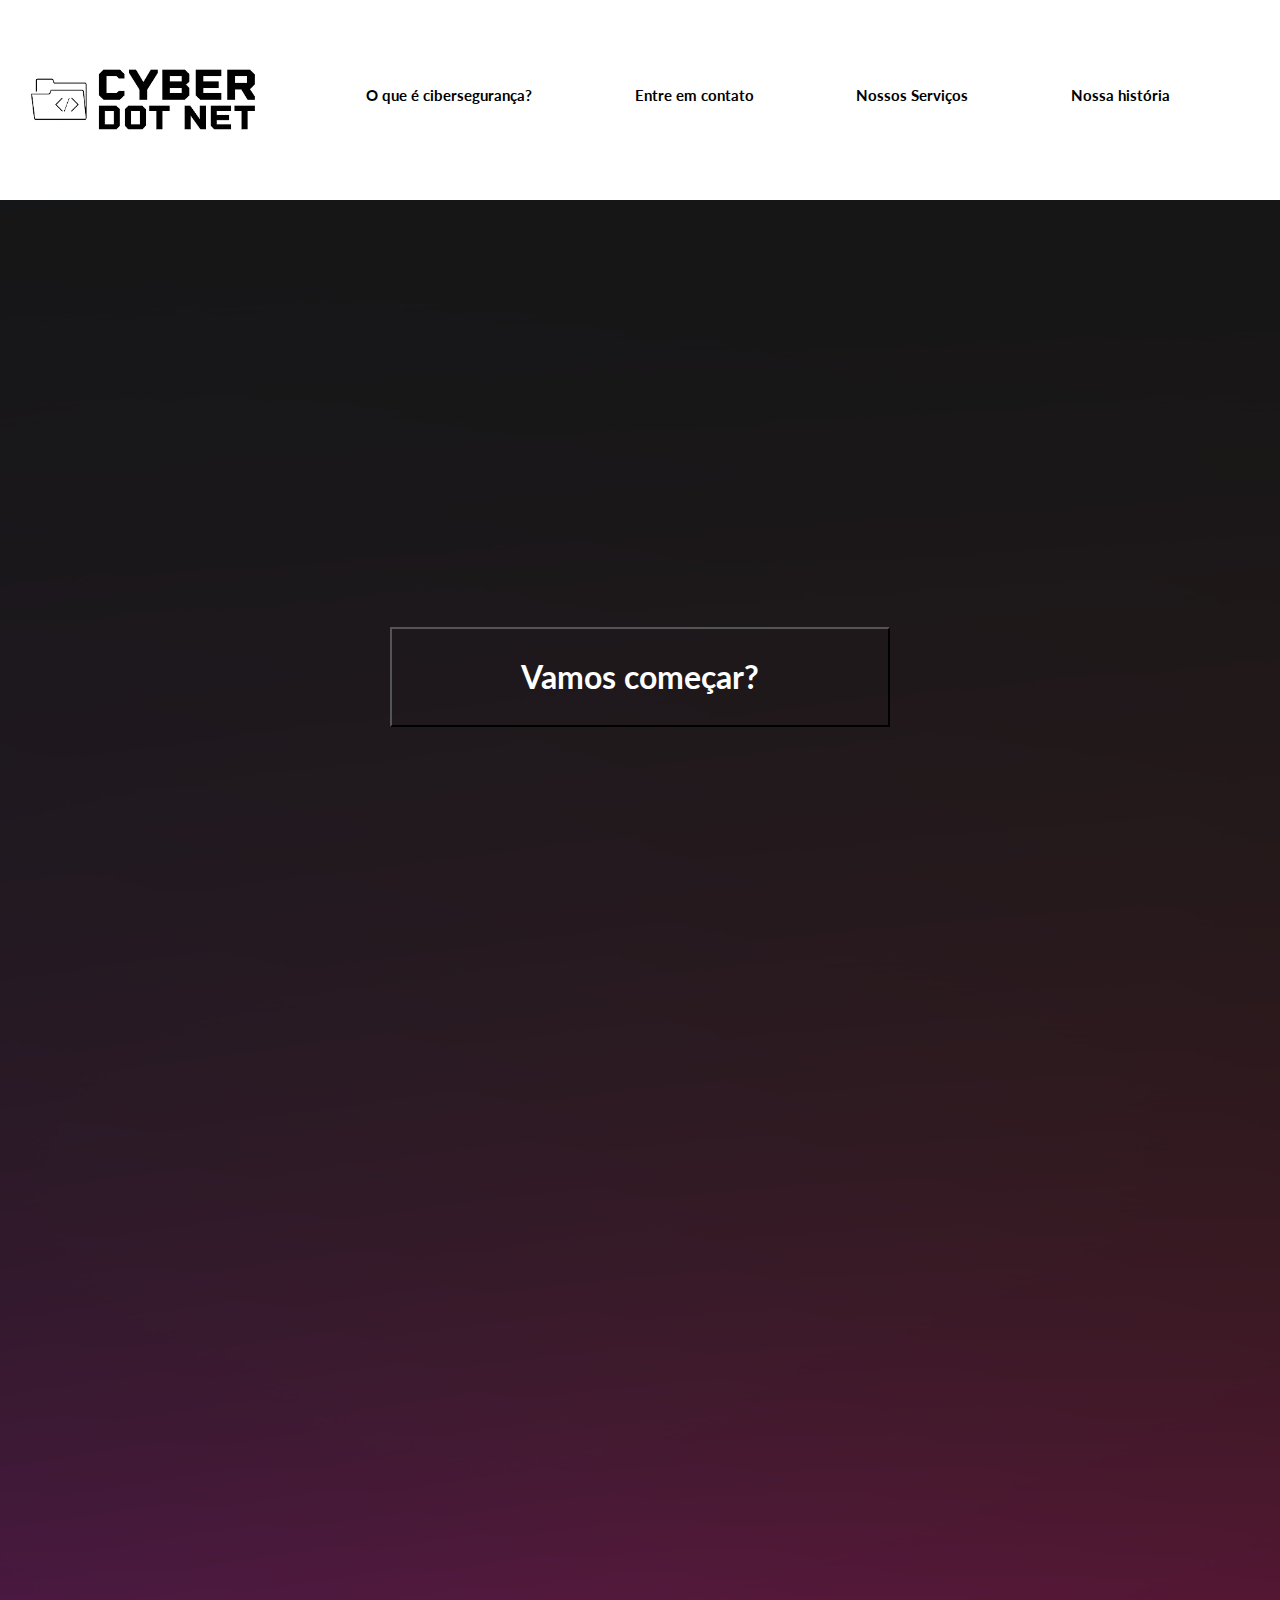
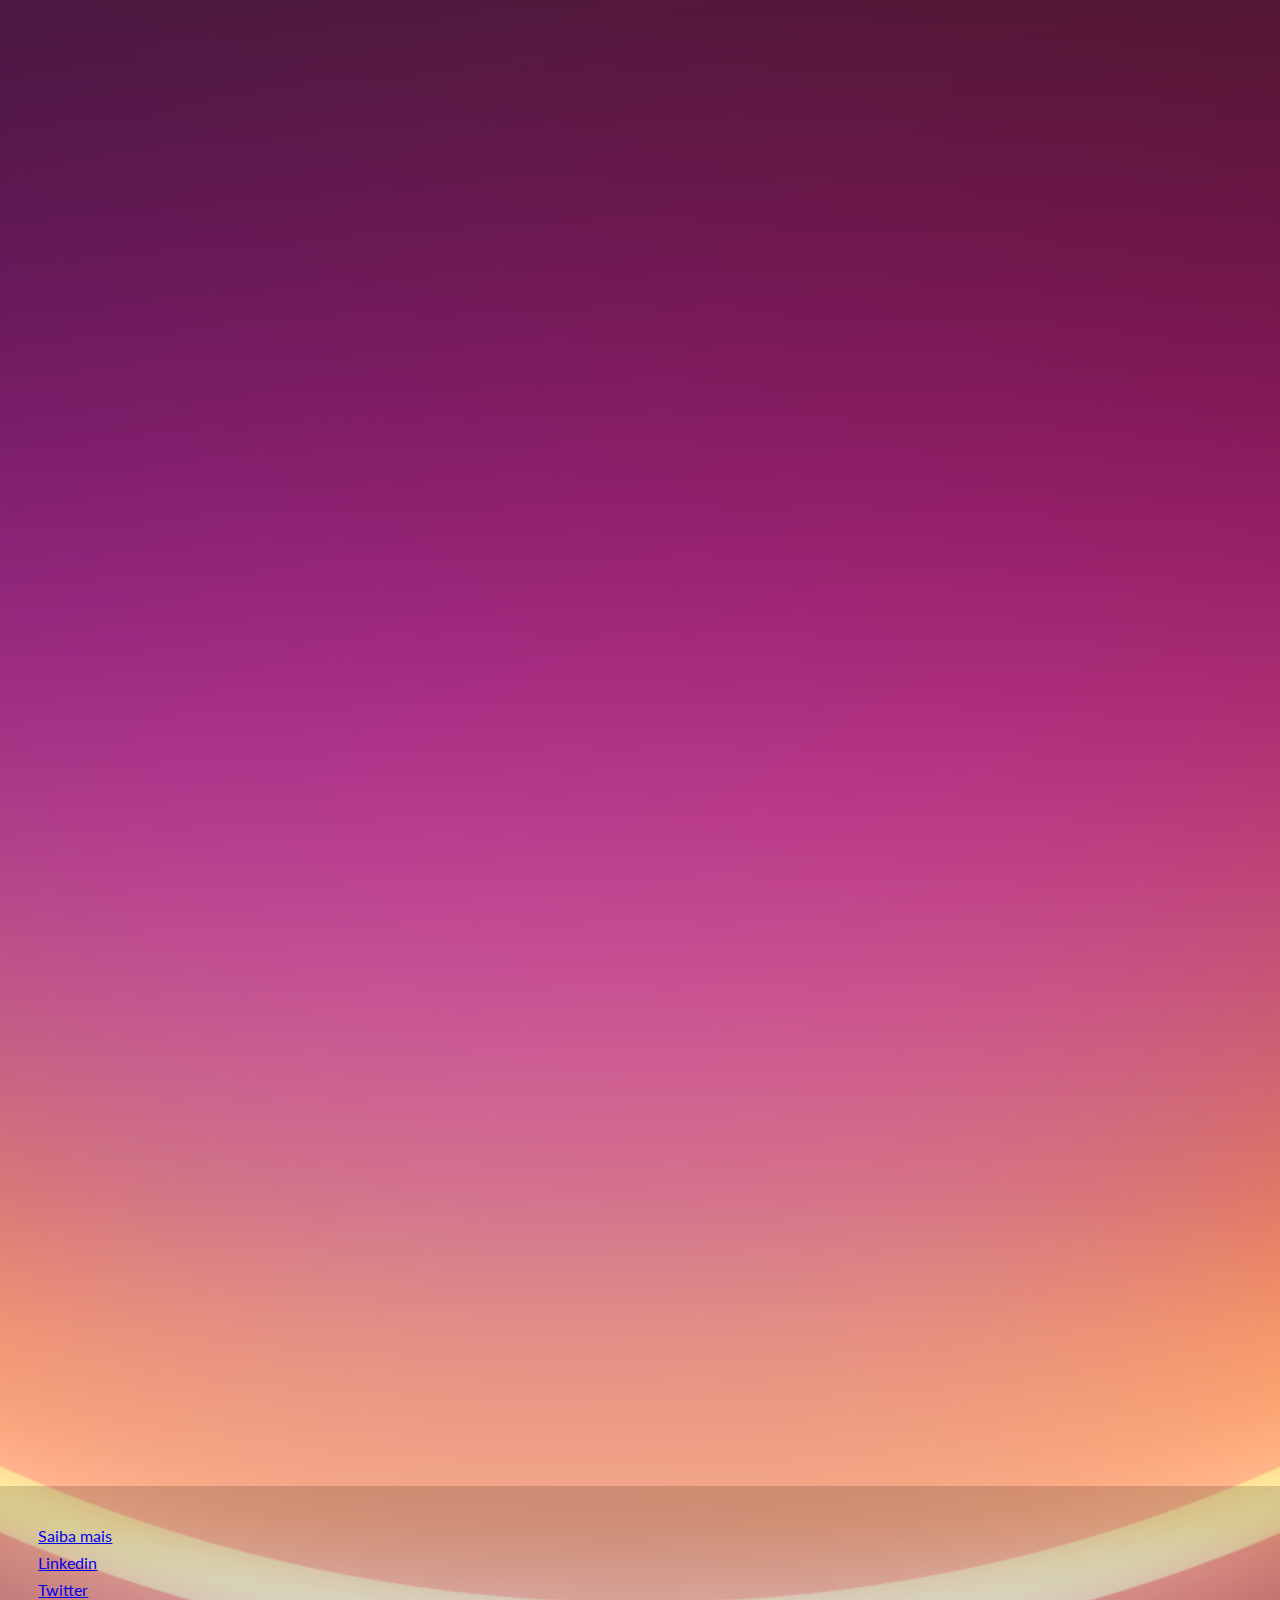
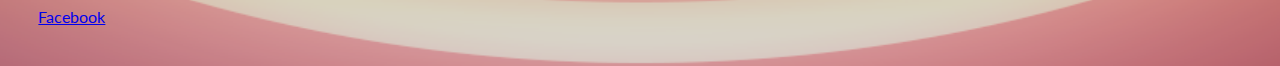
<file: index.html>
<!DOCTYPE html>
<html>
  <head>
    <link href="https://unpkg.com/aos@2.3.1/dist/aos.css" rel="stylesheet" />
    <link rel="stylesheet" href="css/styles.css" />
    <meta charset="UTF-8" lang="pt-br" />
    <meta name="viewport" content="width=device-width, initial-scale=1.0" />
    <title>Cybersegurança</title>
  </head>
  <body>
    <nav>
      <div id="nav">
        <a href="index.html">
          <img id="logo" src="images/Logo-removebg-preview.png" alt="" />
        </a>
        <ul id="caixabotoes">
          <a
            class="button"
            href="html/oque-e-cibersegurança.html"
          >
            O que é cibersegurança?
            <div class="underline"></div>
          </a>
          <a class="button" href="html/Entre-em-contato.html">
            Entre em contato
            <div class="underline"></div>
          </a>
          <a class="button" href="html/Nossos-Serviços.html">
            Nossos Serviços
            <div class="underline"></div>
          </a>
          <a class="button" href="html/Nossa-história.html">
            Nossa história
            <div class="underline"></div>
          </a>
        </ul>
      </div>
    </nav>
    <section>
      <div>
        <button
          class="buttoncenter"
          id="buttoncenter"
          onclick="start(), buttonanimate()"
        >
          Vamos começar?
          <div class="underline"></div>
        </button>
      </div>
    </section>

    <section>
      <div id="section1" class="content" data-aos="fade-left">
        <div class="text">
          <h1 class="lato-bold">O que é<span>cibersegurança?</span></h1>
          <p class="lato-regular">
            Cibersegurança é o conjunto de práticas, tecnologias e processos
            projetados para proteger sistemas, redes, programas e dados contra
            ataques digitais, danos ou acessos não autorizados. A importância da
            cibersegurança aumentou significativamente com a crescente
            dependência de sistemas de informação na vida pessoal, comercial e
            governamental. <br /><br />
            A cibersegurança é essencial para proteger dados sensíveis e
            garantir a continuidade das operações em um mundo cada vez mais
            digital. Ela envolve uma combinação de tecnologias avançadas,
            políticas rigorosas e conscientização dos usuários para ser eficaz.
          </p>
        </div>
        <div class="img">
          <img src="images/what-is-cybersecurity.jpg" alt="" />
        </div>
      </div>
    </section>

    <section>
      <div class="content" data-aos="fade-right">
        <div class="img">
          <img src="images/download.jpg" alt="" />
        </div>
        <div class="text">
          <h1 class="lato-bold">
            Por que eu preciso de uma<span>empresa de cybersegurança?</span>
          </h1>
          <p class="lato-regular">
            Contratar uma empresa de cibersegurança é essencial nos dias de hoje
            por várias razões. Primeiro, proteger seus dados e sistemas contra
            ataques cibernéticos é crucial para garantir a continuidade dos
            negócios. Com o aumento das ameaças cibernéticas, desde malware até
            ataques de phishing e ransomware, uma empresa especializada pode
            implementar medidas proativas para evitar esses incidentes.
            <br /><br />
            <br /><br />Isso é especialmente importante porque os ataques
            cibernéticos estão se tornando mais sofisticados e podem passar
            despercebidos por longos períodos de tempo sem a detecção adequada.
            Em resumo, investir em uma empresa de cibersegurança é uma medida
            proativa para proteger sua empresa contra as crescentes ameaças
            cibernéticas, garantir conformidade regulatória e manter a confiança
            dos clientes.<br /><br />
          </p>
        </div>
      </div>
    </section>
    <footer>
      <ul class="footerlinks">
        <a href="html/oque-e-cibersegurança.html" target="_blank"
          >Saiba mais</a
        >
        <a href="https://www.linkedin.com/" target="_blank">Linkedin</a>
        <a href="https://www.x.com/" target="_blank">Twitter</a>
        <a href="https://www.facebook.com/" target="_blank">Facebook</a>
      </ul>
    </footer>

    <script src="https://unpkg.com/aos@2.3.1/dist/aos.js"></script>
    <script src="js/script.js"></script>
  </body>
</html>
</file>
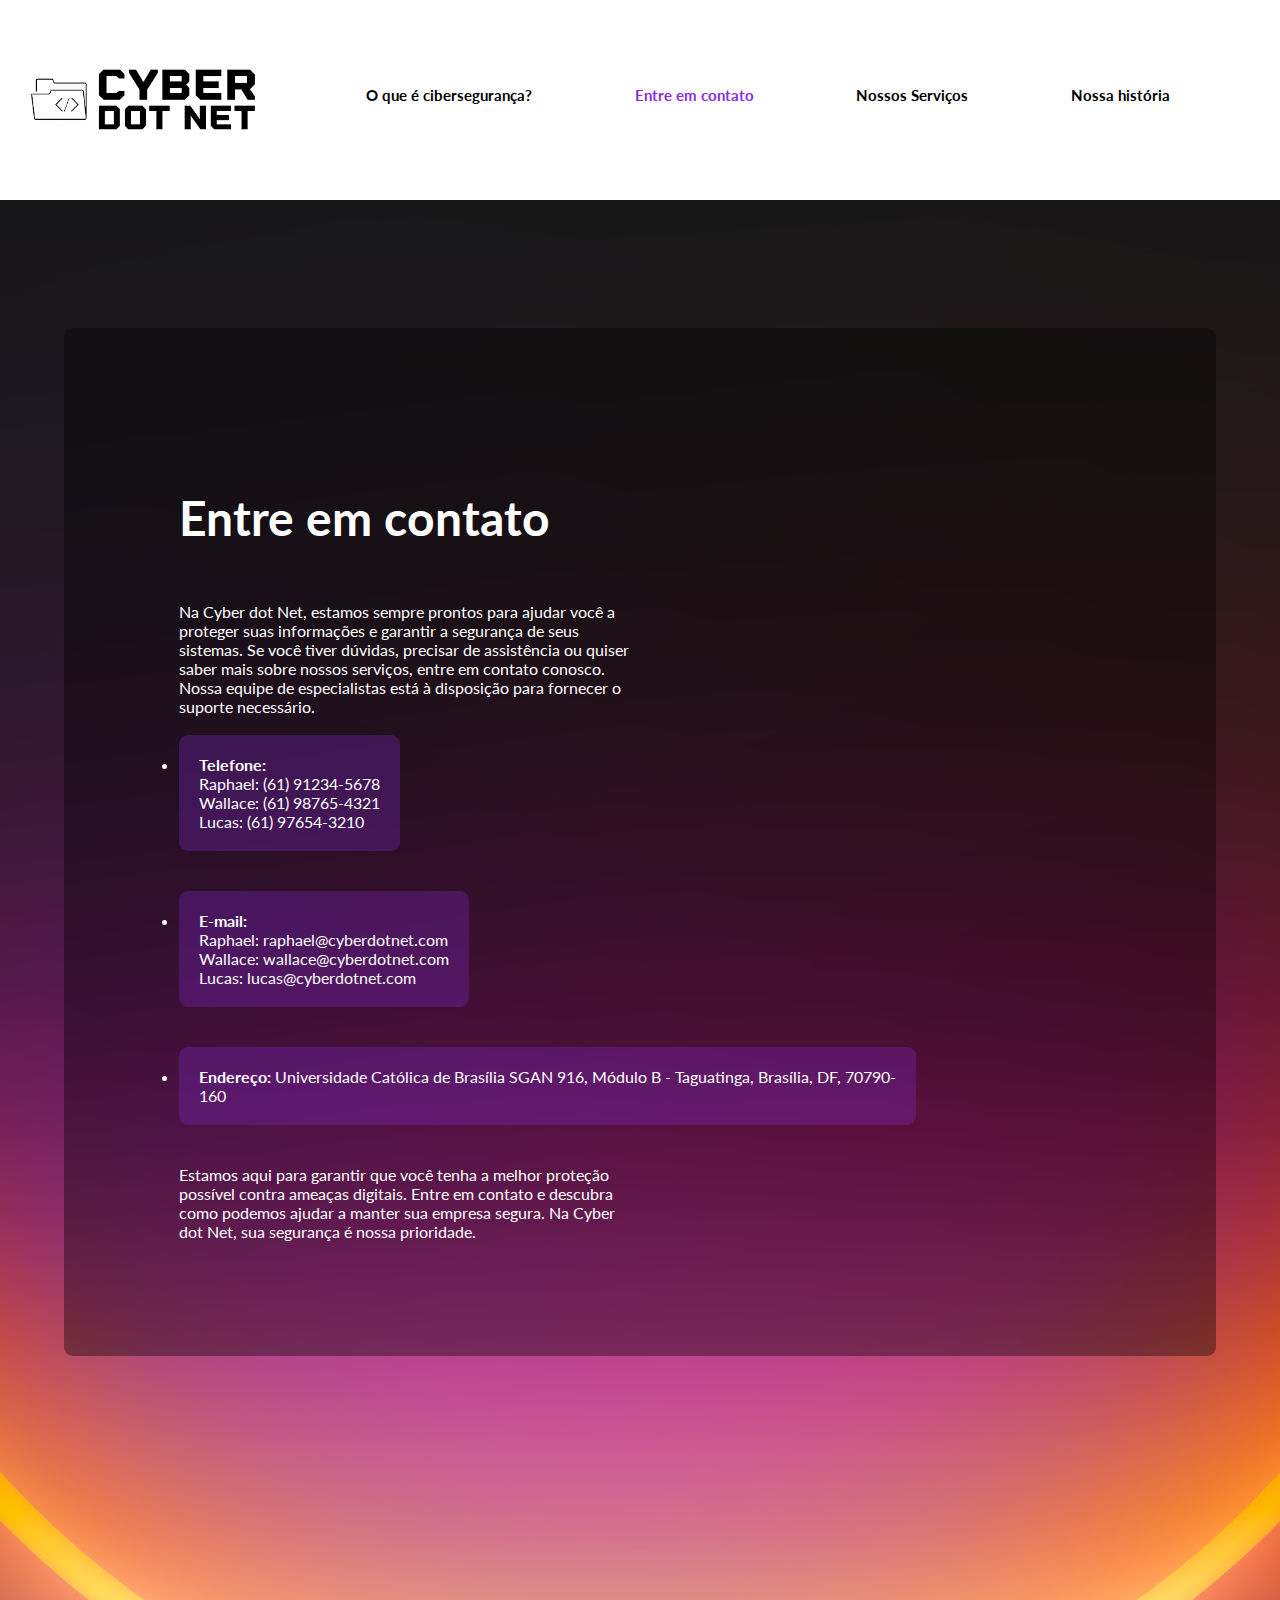
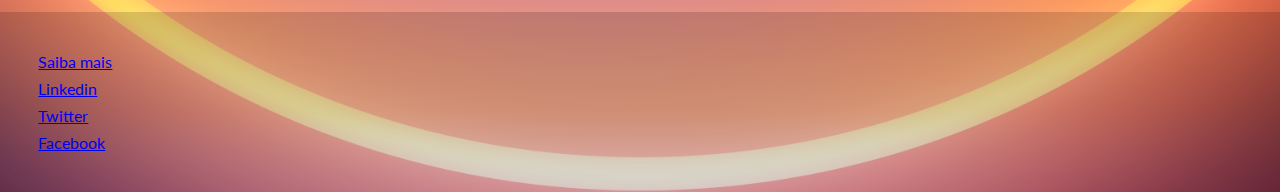
<file: html/Entre-em-contato.html>
<!DOCTYPE html>
<html lang="pt-br">
  <head>
    <link href="https://unpkg.com/aos@2.3.1/dist/aos.css" rel="stylesheet" />
    <link rel="stylesheet" href="../css/styles.css" />
    <link rel="stylesheet" href="../css/styles2.css" />
    <meta charset="UTF-8" />
    <meta name="viewport" content="width=device-width, initial-scale=1.0" />
    <title>Cybersegurança</title>
  </head>
  <body>
    <nav>
      <div id="nav">
        <a href="../index.html">
          <img id="logo" src="../images/Logo-removebg-preview.png" alt="" />
        </a>
        <ul id="caixabotoes">
          <a
            class="button"
            class="button"
            href="../html/oque-e-cibersegurança.html"
          >
            O que é cibersegurança?
            <div class="underline"></div>
          </a>
          <a class="buttonactive" href="../html/Entre-em-contato.html">
            Entre em contato
            <div class="underline"></div>
          </a>
          <a class="button" href="../html/Nossos-Serviços.html">
            Nossos Serviços
            <div class="underline"></div>
          </a>
          <a class="button" href="../html/Nossa-história.html">
            Nossa história
            <div class="underline"></div>
          </a>
        </ul>
      </div>
    </nav>
    <section class="sectionoquee">
      <div class="text2">
        <div class="p1">
          <h1 class="h1">Entre em contato</h1>
          <p>
            Na Cyber dot Net, estamos sempre prontos para ajudar você a proteger
            suas informações e garantir a segurança de seus sistemas. Se você
            tiver dúvidas, precisar de assistência ou quiser saber mais sobre
            nossos serviços, entre em contato conosco. Nossa equipe de
            especialistas está à disposição para fornecer o suporte necessário.
            <br /><br />
          </p>
          <ul>
            <li class="lista">
              <p>
                <strong>Telefone:</strong>
                <br />
                Raphael: (61) 91234-5678 <br />
                Wallace: (61) 98765-4321 <br />
                Lucas: (61) 97654-3210 <br />
              </p>
            </li>
            <li class="lista">
              <p>
                <strong> E-mail:</strong>
                <br />
                Raphael: raphael@cyberdotnet.com<br />
                Wallace: wallace@cyberdotnet.com <br />
                Lucas: lucas@cyberdotnet.com <br />
              </p>
            </li>
            <li class="lista">
              <p>
                <strong>Endereço: </strong> Universidade Católica de Brasília
                SGAN 916, Módulo B - Taguatinga, Brasília, DF, 70790-160
              </p>
            </li>
            <p>
              Estamos aqui para garantir que você tenha a melhor proteção
              possível contra ameaças digitais. Entre em contato e descubra como
              podemos ajudar a manter sua empresa segura. Na Cyber dot Net, sua
              segurança é nossa prioridade.
            </p>
          </ul>
        </div>
      </div>
    </section>
    <footer>
      <ul class="footerlinks">
        <a href="html/oque-e-cibersegurança.html" target="_blank">Saiba mais</a>
        <a href="https://www.linkedin.com/" target="_blank">Linkedin</a>
        <a href="https://www.x.com/" target="_blank">Twitter</a>
        <a href="https://www.facebook.com/" target="_blank">Facebook</a>
      </ul>
    </footer>

    <script src="https://unpkg.com/aos@2.3.1/dist/aos.js"></script>
    <script src="../js/script.js"></script>
  </body>
</html>
</file>
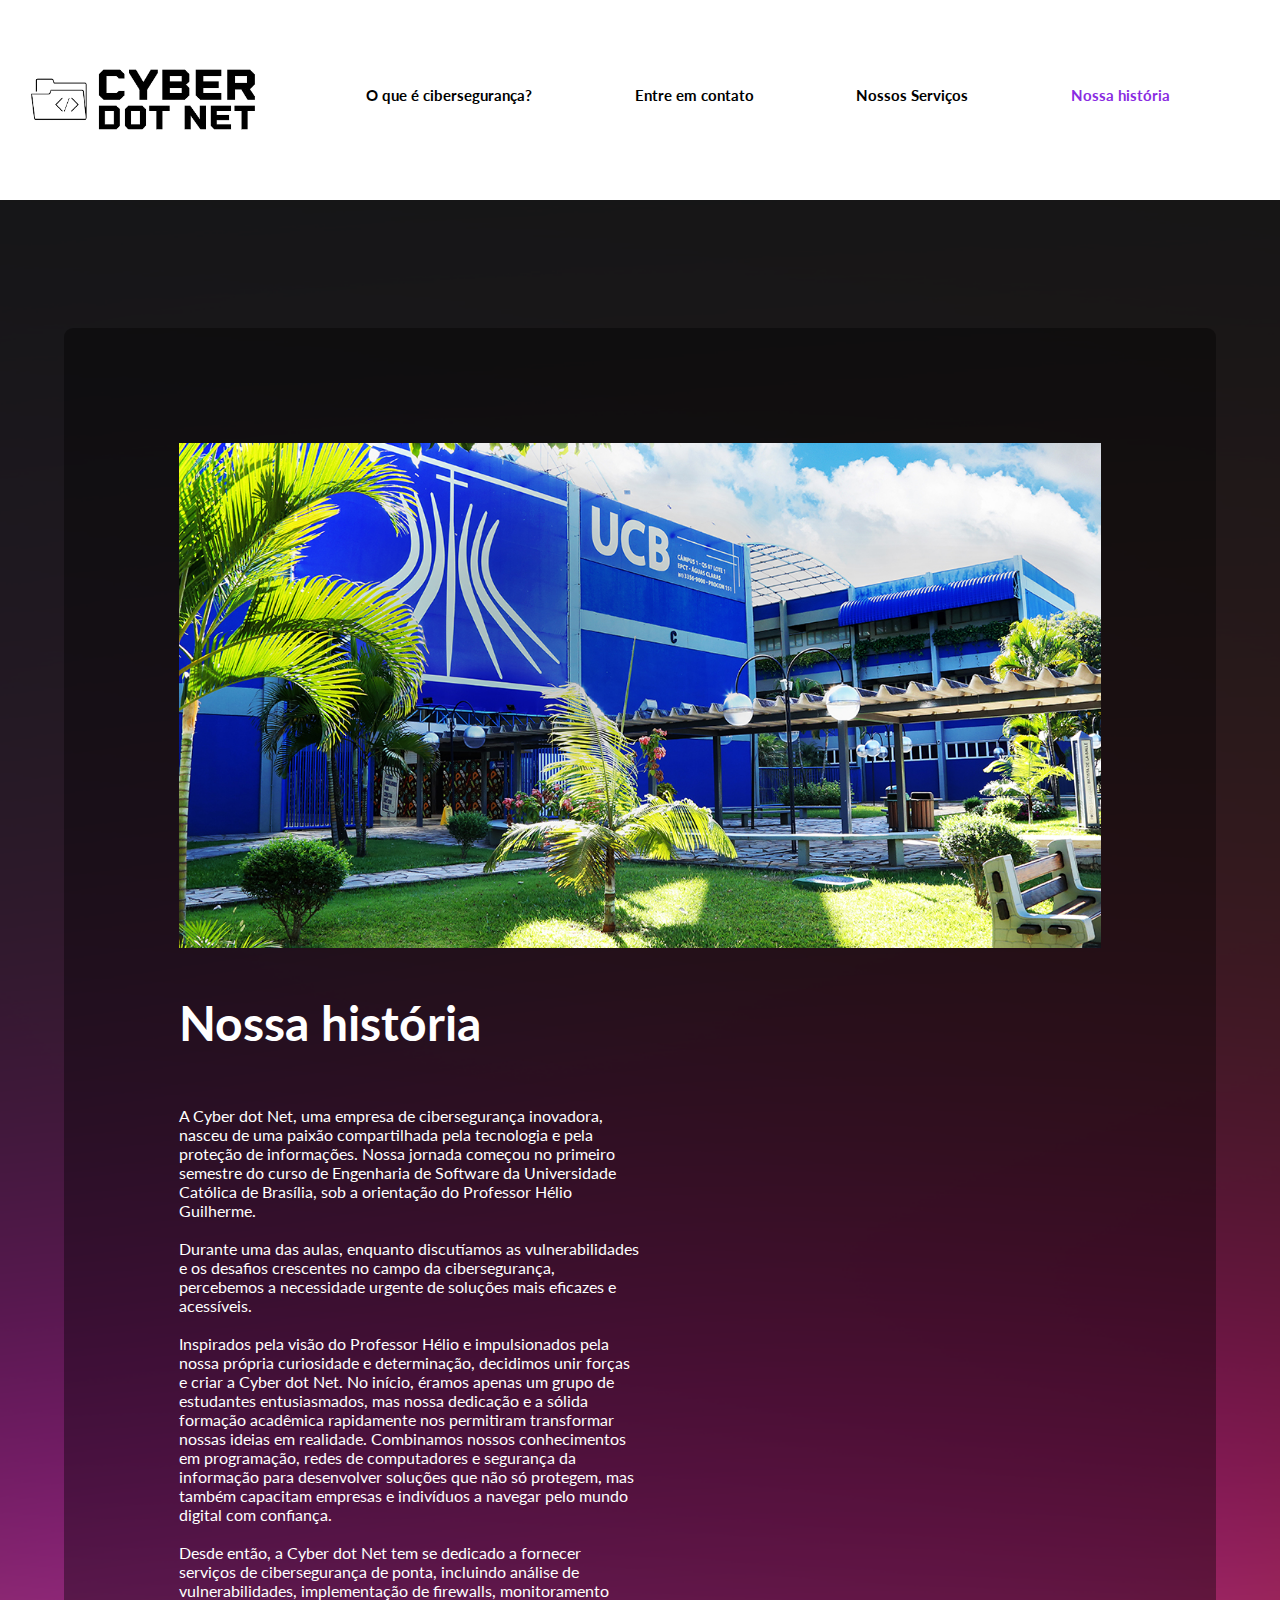
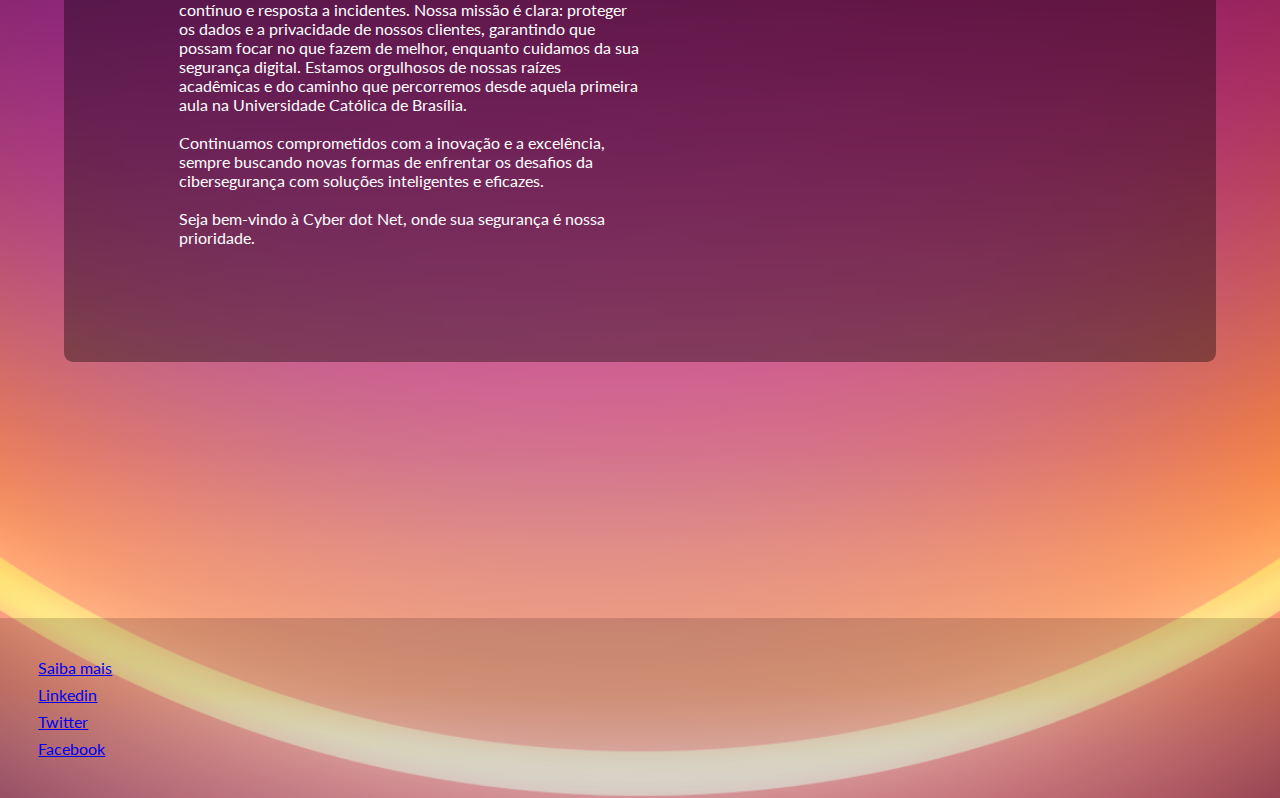
<file: html/Nossa-história.html>
<!DOCTYPE html>
<html lang="pt-br">
  <head>
    <link href="https://unpkg.com/aos@2.3.1/dist/aos.css" rel="stylesheet" />
    <link rel="stylesheet" href="../css/styles.css" />
    <link rel="stylesheet" href="../css/styles2.css" />
    <meta charset="UTF-8" />
    <meta name="viewport" content="width=device-width, initial-scale=1.0" />
    <title>Cybersegurança</title>
  </head>
  <body>
    <nav>
      <div id="nav">
        <a href="../index.html">
          <img id="logo" src="../images/Logo-removebg-preview.png" alt="" />
        </a>
        <ul id="caixabotoes">
          <a
            class="button"
            class="button"
            href="../html/oque-e-cibersegurança.html"
          >
            O que é cibersegurança?
            <div class="underline"></div>
          </a>
          <a class="button" href="../html/Entre-em-contato.html">
            Entre em contato
            <div class="underline"></div>
          </a>
          <a class="button" href="../html/Nossos-Serviços.html">
            Nossos Serviços
            <div class="underline"></div>
          </a>
          <a class="buttonactive" href="../html/Nossa-história.html">
            Nossa história
            <div class="underline"></div>
          </a>
        </ul>
      </div>
    </nav>
    <section class="sectionoquee">
      <div class="text2">
        <div class="p1">
          <div class="img" class="img">
            <img
              src="../images/Câmpus-Taguatinga-Universidade-Católica-de-Brasília-UCB.jpg"
              alt=""
            />
          </div>
          <h1 class="h1">Nossa história</h1>
          <p>
            A Cyber dot Net, uma empresa de cibersegurança inovadora, nasceu de
            uma paixão compartilhada pela tecnologia e pela proteção de
            informações. Nossa jornada começou no primeiro semestre do curso de
            Engenharia de Software da Universidade Católica de Brasília, sob a
            orientação do Professor Hélio Guilherme. <br /><br />
            Durante uma das aulas, enquanto discutíamos as vulnerabilidades e os
            desafios crescentes no campo da cibersegurança, percebemos a
            necessidade urgente de soluções mais eficazes e acessíveis.
            <br /><br />
            Inspirados pela visão do Professor Hélio e impulsionados pela nossa
            própria curiosidade e determinação, decidimos unir forças e criar a
            Cyber dot Net. No início, éramos apenas um grupo de estudantes
            entusiasmados, mas nossa dedicação e a sólida formação acadêmica
            rapidamente nos permitiram transformar nossas ideias em realidade.
            Combinamos nossos conhecimentos em programação, redes de
            computadores e segurança da informação para desenvolver soluções que
            não só protegem, mas também capacitam empresas e indivíduos a
            navegar pelo mundo digital com confiança. <br /><br />
            Desde então, a Cyber dot Net tem se dedicado a fornecer serviços de
            cibersegurança de ponta, incluindo análise de vulnerabilidades,
            implementação de firewalls, monitoramento contínuo e resposta a
            incidentes. Nossa missão é clara: proteger os dados e a privacidade
            de nossos clientes, garantindo que possam focar no que fazem de
            melhor, enquanto cuidamos da sua segurança digital. Estamos
            orgulhosos de nossas raízes acadêmicas e do caminho que percorremos
            desde aquela primeira aula na Universidade Católica de Brasília.
            <br /><br />
            Continuamos comprometidos com a inovação e a excelência, sempre
            buscando novas formas de enfrentar os desafios da cibersegurança com
            soluções inteligentes e eficazes. <br /><br />Seja bem-vindo à Cyber
            dot Net, onde sua segurança é nossa prioridade.
          </p>
        </div>
      </div>
    </section>
    <footer>
      <ul class="footerlinks">
        <a href="../html/oque-e-cibersegurança.html" target="_blank">Saiba mais</a>
        <a href="https://www.linkedin.com/" target="_blank">Linkedin</a>
        <a href="https://www.x.com/" target="_blank">Twitter</a>
        <a href="https://www.facebook.com/" target="_blank">Facebook</a>
      </ul>
    </footer>

    <script src="https://unpkg.com/aos@2.3.1/dist/aos.js"></script>
    <script src="../js/script.js"></script>
  </body>
</html>
</file>
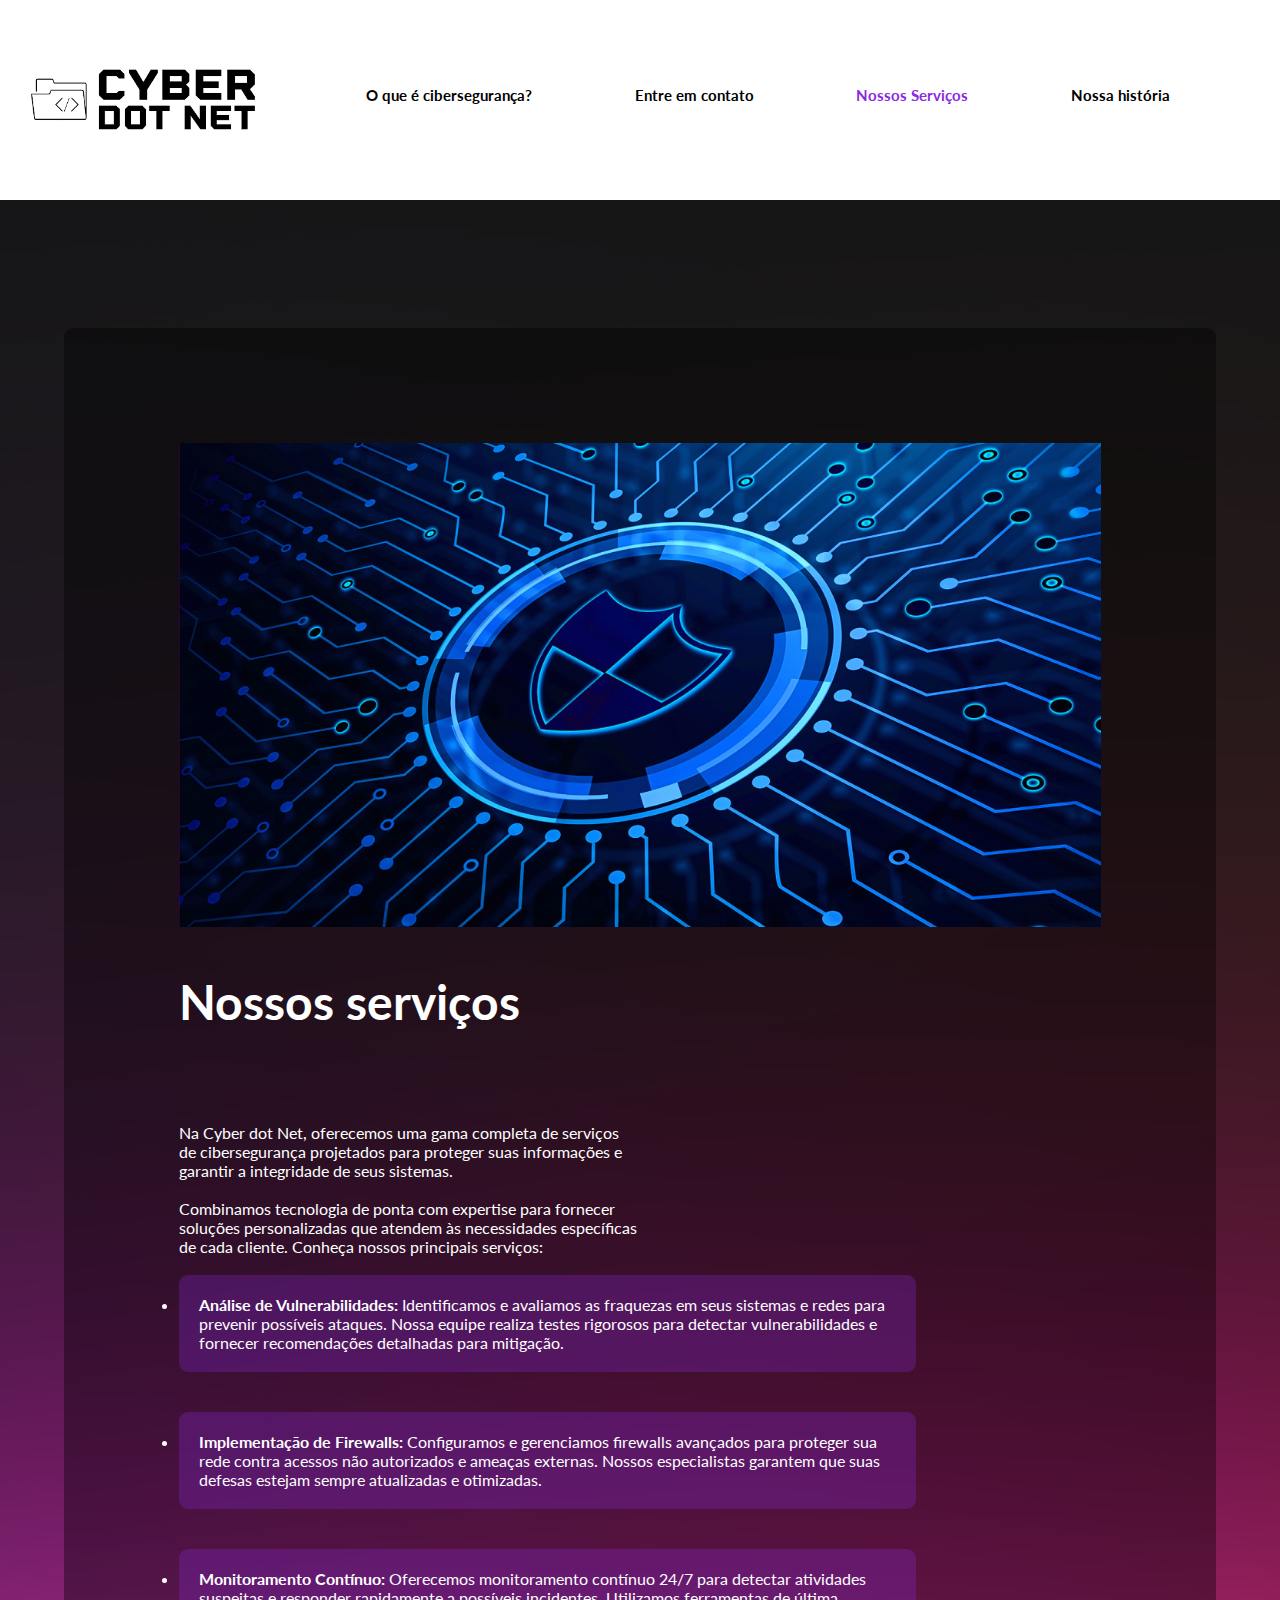
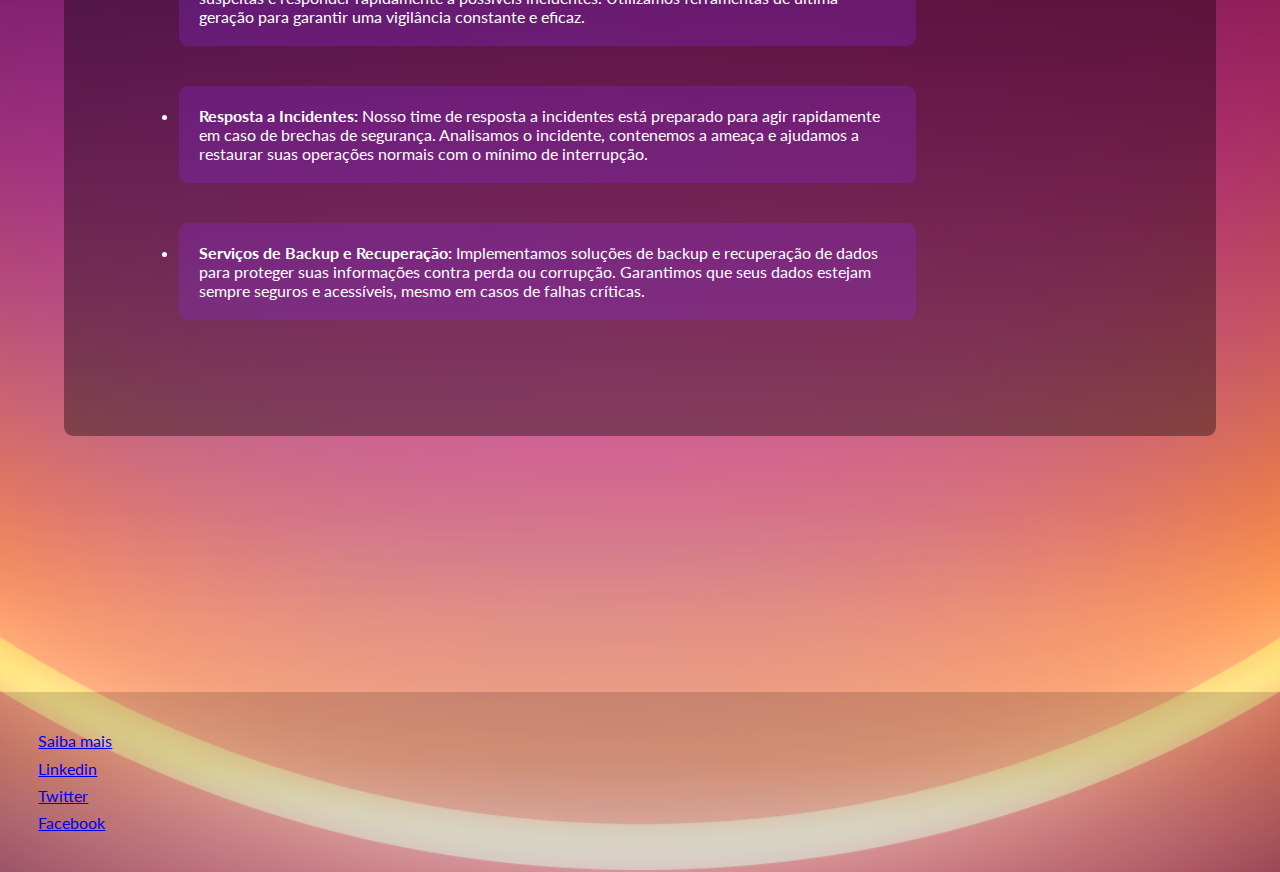
<file: html/Nossos-Serviços.html>
<!DOCTYPE html>
<html lang="pt-br">
  <head>
    <link href="https://unpkg.com/aos@2.3.1/dist/aos.css" rel="stylesheet" />
    <link rel="stylesheet" href="../css/styles.css" />
    <link rel="stylesheet" href="../css/styles2.css" />
    <meta charset="UTF-8" />
    <meta name="viewport" content="width=device-width, initial-scale=1.0" />
    <title>Cybersegurança</title>
  </head>
  <body>
    <nav>
      <div id="nav">
        <a href="../index.html">
          <img id="logo" src="../images/Logo-removebg-preview.png" alt="" />
        </a>
        <ul id="caixabotoes">
          <a
            class="button"
            class="button"
            href="../html/oque-e-cibersegurança.html"
          >
            O que é cibersegurança?
            <div class="underline"></div>
          </a>
          <a class="button" href="../html/Entre-em-contato.html">
            Entre em contato
            <div class="underline"></div>
          </a>
          <a class="buttonactive" href="../html/Nossos-Serviços.html">
            Nossos Serviços
            <div class="underline"></div>
          </a>
          <a class="button" href="../html/Nossa-história.html">
            Nossa história
            <div class="underline"></div>
          </a>
        </ul>
      </div>
    </nav>
    <section class="sectionoquee">
      <div class="text2">
        <div class="p1">
          <div class="img" class="img">
            <img
              src="../images/cybersecurity.png"
              alt=""
            />
          </div>
          <h1 class="h1">Nossos serviços</h1>
          <p>
            <br /><br />
            Na Cyber dot Net, oferecemos uma gama completa de serviços de
            cibersegurança projetados para proteger suas informações e garantir
            a integridade de seus sistemas. <br /><br />Combinamos tecnologia de
            ponta com expertise para fornecer soluções personalizadas que
            atendem às necessidades específicas de cada cliente. Conheça nossos
            principais serviços: <br /><br />
          </p>
          <ul>
            <li class="lista">
              <p>
                <strong>Análise de Vulnerabilidades:</strong> Identificamos e
                avaliamos as fraquezas em seus sistemas e redes para prevenir
                possíveis ataques. Nossa equipe realiza testes rigorosos para
                detectar vulnerabilidades e fornecer recomendações detalhadas
                para mitigação.
              </p>
            </li>
            <li class="lista">
              <p>
                <strong> Implementação de Firewalls:</strong> Configuramos e
                gerenciamos firewalls avançados para proteger sua rede contra
                acessos não autorizados e ameaças externas. Nossos especialistas
                garantem que suas defesas estejam sempre atualizadas e
                otimizadas.
              </p>
            </li>
            <li class="lista">
              <p>
                <strong>Monitoramento Contínuo:</strong>
                Oferecemos monitoramento contínuo 24/7 para detectar atividades
                suspeitas e responder rapidamente a possíveis incidentes.
                Utilizamos ferramentas de última geração para garantir uma
                vigilância constante e eficaz.
              </p>
            </li>
            <li class="lista">
              <p>
                <strong>Resposta a Incidentes:</strong>
                Nosso time de resposta a incidentes está preparado para agir
                rapidamente em caso de brechas de segurança. Analisamos o
                incidente, contenemos a ameaça e ajudamos a restaurar suas
                operações normais com o mínimo de interrupção.
              </p>
            </li>
            <li class="lista">
              <p>
                <strong> Serviços de Backup e Recuperação:</strong>
                Implementamos soluções de backup e recuperação de dados para
                proteger suas informações contra perda ou corrupção. Garantimos
                que seus dados estejam sempre seguros e acessíveis, mesmo em
                casos de falhas críticas.
              </p>
            </li>
          </ul>
        </div>
      </div>
    </section>
    <footer>
      <ul class="footerlinks">
        <a href="html/oque-e-cibersegurança.html" target="_blank">Saiba mais</a>
        <a href="https://www.linkedin.com/" target="_blank">Linkedin</a>
        <a href="https://www.x.com/" target="_blank">Twitter</a>
        <a href="https://www.facebook.com/" target="_blank">Facebook</a>
      </ul>
    </footer>

    <script src="https://unpkg.com/aos@2.3.1/dist/aos.js"></script>
    <script src="../js/script.js"></script>
  </body>
</html>
</file>
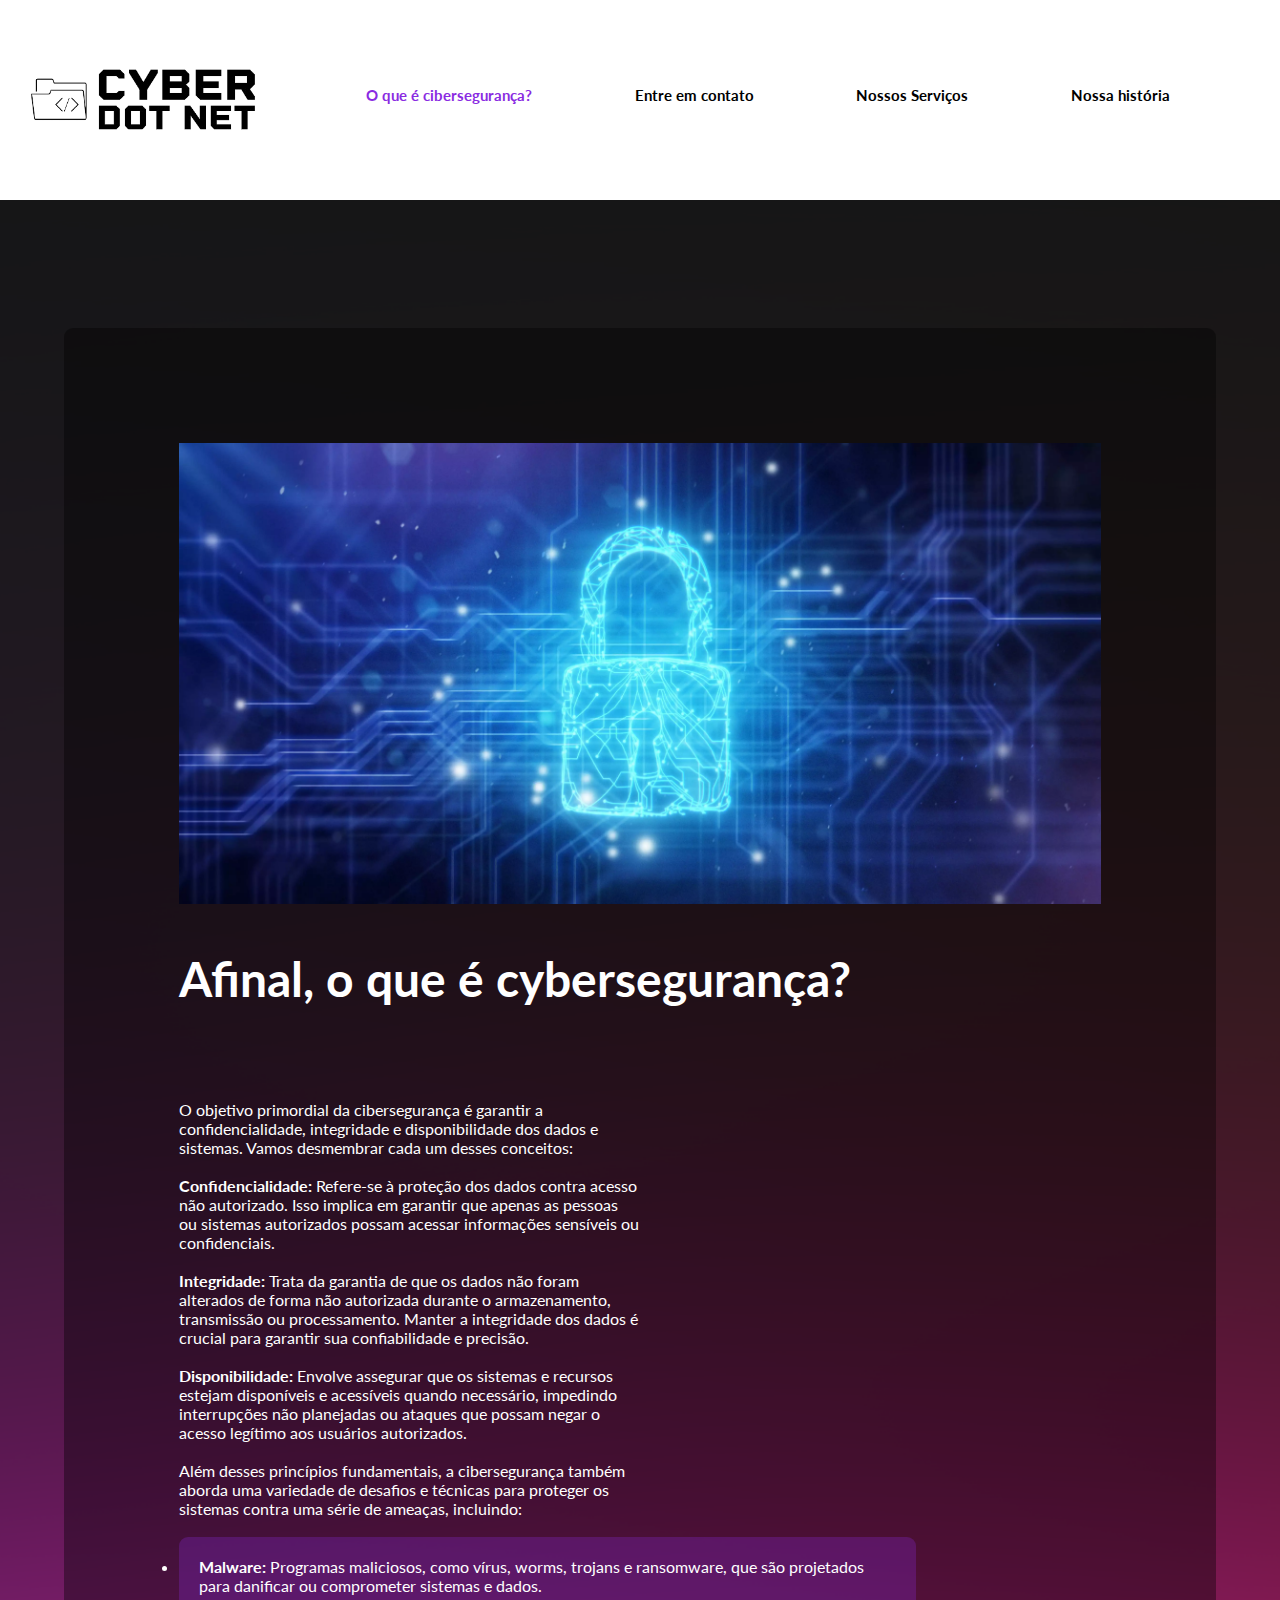
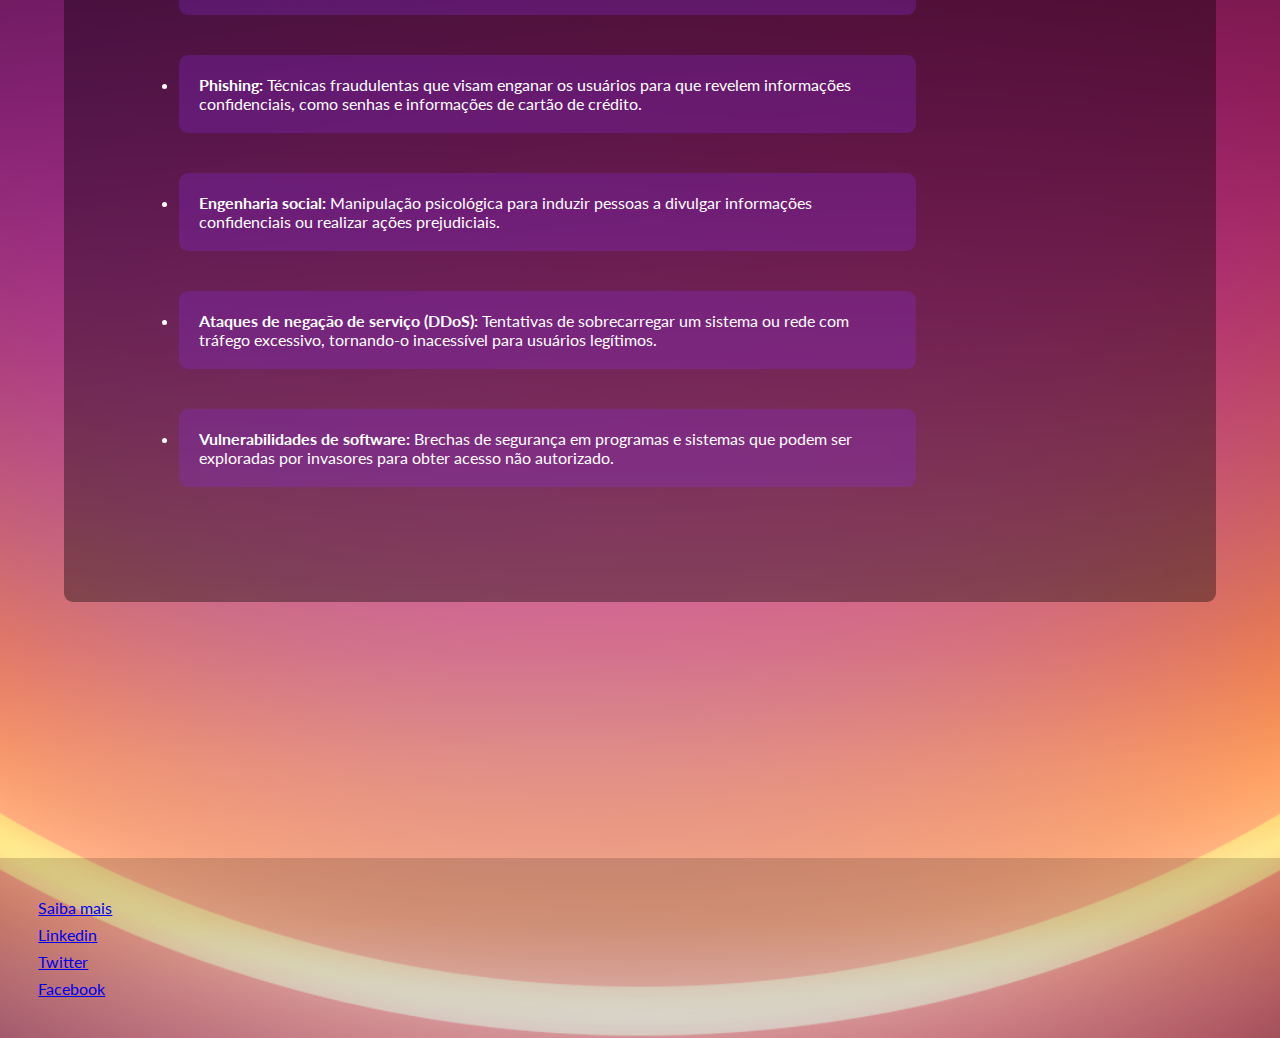
<file: html/oque-e-cibersegurança.html>
<!DOCTYPE html>
<html lang="pt-br">
  <head>
    <link href="https://unpkg.com/aos@2.3.1/dist/aos.css" rel="stylesheet" />
    <link rel="stylesheet" href="../css/styles.css" />
    <link rel="stylesheet" href="../css/styles2.css" />
    <meta charset="UTF-8" />
    <meta name="viewport" content="width=device-width, initial-scale=1.0" />
    <title>Cybersegurança</title>
  </head>
  <body>
    <nav>
      <div id="nav">
        <a href="../index.html">
          <img id="logo" src="../images/Logo-removebg-preview.png" alt="" />
        </a>
        <ul id="caixabotoes">
          <a class="buttonactive" href="../html/oque-e-cibersegurança.html">
            O que é cibersegurança?
            <div class="underline"></div>
          </a>
          <a class="button" href="../html/Entre-em-contato.html">
            Entre em contato
            <div class="underline"></div>
          </a>
          <a class="button" href="../html/Nossos-Serviços.html">
            Nossos Serviços
            <div class="underline"></div>
          </a>
          <a class="button" href="../html/Nossa-história.html">
            Nossa história
            <div class="underline"></div>
          </a>
        </ul>
      </div>
    </nav>
    <section class="sectionoquee">
      <div class="text2">
        <div class="p1">
          <div class="img" class="img">
            <img
              src="../images/what-is-cybersecurity-a-guide-to-the-methods-used-to-protect-computer-systems-and-data-.webp"
              alt=""
            />
          </div>
          <h1 class="h1">Afinal, o que é cybersegurança?</h1>
          <p>
            <br /><br />
            O objetivo primordial da cibersegurança é garantir a
            confidencialidade, integridade e disponibilidade dos dados e
            sistemas. Vamos desmembrar cada um desses conceitos: <br /><br />
            <strong> Confidencialidade:</strong> Refere-se à proteção dos dados
            contra acesso não autorizado. Isso implica em garantir que apenas as
            pessoas ou sistemas autorizados possam acessar informações sensíveis
            ou confidenciais. <br /><br />
            <strong>Integridade:</strong> Trata da garantia de que os dados não
            foram alterados de forma não autorizada durante o armazenamento,
            transmissão ou processamento. Manter a integridade dos dados é
            crucial para garantir sua confiabilidade e precisão. <br /><br />
            <strong>Disponibilidade: </strong>Envolve assegurar que os sistemas
            e recursos estejam disponíveis e acessíveis quando necessário,
            impedindo interrupções não planejadas ou ataques que possam negar o
            acesso legítimo aos usuários autorizados. <br /><br />Além desses
            princípios fundamentais, a cibersegurança também aborda uma
            variedade de desafios e técnicas para proteger os sistemas contra
            uma série de ameaças, incluindo: <br /><br />
          </p>
          <ul>
            <li class="lista">
              <p>
                <strong>Malware:</strong> Programas maliciosos, como vírus,
                worms, trojans e ransomware, que são projetados para danificar
                ou comprometer sistemas e dados.
              </p>
            </li>
            <li class="lista">
              <p>
                <strong> Phishing:</strong> Técnicas fraudulentas que visam
                enganar os usuários para que revelem informações confidenciais,
                como senhas e informações de cartão de crédito.
              </p>
            </li>
            <li class="lista">
              <p>
                <strong>Engenharia social:</strong> Manipulação psicológica para
                induzir pessoas a divulgar informações confidenciais ou realizar
                ações prejudiciais.
              </p>
            </li>
            <li class="lista">
              <p>
                <strong>Ataques de negação de serviço (DDoS):</strong>
                Tentativas de sobrecarregar um sistema ou rede com tráfego
                excessivo, tornando-o inacessível para usuários legítimos.
              </p>
            </li>
            <li class="lista">
              <p>
                <strong> Vulnerabilidades de software:</strong> Brechas de
                segurança em programas e sistemas que podem ser exploradas por
                invasores para obter acesso não autorizado.
              </p>
            </li>
          </ul>
        </div>
      </div>
    </section>
    <footer>
      <ul class="footerlinks">
        <a href="html/oque-e-cibersegurança.html" target="_blank">Saiba mais</a>
        <a href="https://www.linkedin.com/" target="_blank">Linkedin</a>
        <a href="https://www.x.com/" target="_blank">Twitter</a>
        <a href="https://www.facebook.com/" target="_blank">Facebook</a>
      </ul>
    </footer>

    <script src="https://unpkg.com/aos@2.3.1/dist/aos.js"></script>
    <script src="../js/script.js"></script>
  </body>
</html>
</file>
<file: css/styles.css>
@import url("https://fonts.googleapis.com/css2?family=Lato:ital,wght@0,100;0,300;0,400;0,700;0,900;1,100;1,300;1,400;1,700;1,900&family=Open+Sans:ital,wght@0,300..800;1,300..800&family=Poppins:ital,wght@0,100;0,200;0,300;0,400;0,500;0,600;0,700;0,800;0,900;1,100;1,200;1,300;1,400;1,500;1,600;1,700;1,800;1,900&display=swap");

* {
  box-sizing: border-box;
  margin: 0;
  padding: 0;
}



body,
html {
  background-color: rgba(0, 0, 0, 0.473);
  background-image: url(../images/background.png);
  background-position: center;
  background-size: cover;
  background-repeat: no-repeat;
  font-family: "Lato", sans-serif;
  font-style: normal;
}

:root {
  --font-size1: 16px;
  --font-size2: 24px;
  --font-size3: 32px;
  --font-size4: 48px;
}

.lato-light {
  font-family: "Lato", sans-serif;
  font-weight: 300;
  font-style: normal;
}




.lato-regular {
  font-family: "Lato", sans-serif;
  font-weight: 600;
  font-style: normal;
}

.lato-bold {
  font-family: "Lato", sans-serif;
  font-weight: 900;
  font-style: normal;
}

/*
* {
  outline: solid;
}
*/

#start {
  display: none;
}

#logo {
  width: 20vw;
  margin-left: 5%;
  object-fit: contain;
}

a {
  padding: 0;
  margin: 0;
  width: fit-content;
  height: min-content;
}


#nav {
  width: 100%;
  height: 200px;
  background-color: rgb(255, 255, 255);
  display: flex;
  position: static;
  align-items: center;
  justify-content: space-between;
}

#caixabotoes {
  padding: 50px;
  gap: 10px;
  display: flex;
  width: 60vw;
  text-align: center;
  align-items: center;
  justify-content: center;
  flex-flow: row nowrap;
  margin: auto;
  flex: 1;
}

.button {
  margin: auto 5%;
  font-family: "Lato", sans-serif;
  font-weight: 700;
  font-style: normal;
  background-color: transparent;
  color: rgb(0, 0, 0);
  text-align: center;
  font-size: 15px;
  display: flex;
  align-items: center;
  justify-content: left;
  transition: all 0.1s;
  border: 0;
  position: relative;
  padding-bottom: 1%;
  text-align: left;
  text-decoration: none;
}


.buttonactive {
  margin: auto 5%;
  font-family: "Lato", sans-serif;
  font-weight: 700;
  font-style: normal;
  color: blueviolet;
  text-align: center;
  font-size: 15px;
  display: flex;
  align-items: center;
  justify-content: left;
  transition: all 0.1s;
  border: 0;
  position: relative;
  padding-bottom: 1%;
  text-align: left;
  text-decoration: none;
}

.button:active {
  background-color: rgba(255, 255, 255, 0.048);
  color: rgb(255, 254, 254);
}

.button:hover {
  cursor: pointer;
  transform: scale(1.1);
}

.underline {
  width: 0;
  height: 5px;
  top: 99%;
  left: 0;
  background-color: rgb(0, 0, 0);
  position: absolute;
  transition: all 0.8s ease-in;
}

.button:hover .underline {
  width: 100%;
  top: 99%;
  left: 0;
  background-color: blueviolet;
}

.buttoncenter:hover .underline {
  background-color: blueviolet;
  width: 100%;
  left: 0;
}



/* Daqui pra cima - Manter */ 

section {
  overflow: hidden;
  display: flex;
  flex-flow: column;
  width: 100%;
  height: 800px;
  margin-top: 6%;
  align-items: center;
  justify-content: center;
}


.buttoncenter {
  color: white;
  cursor: pointer;
  width: 60vw;
  height: 20vh;
  max-width: 500px;
  max-height: 100px;
  margin: auto;
  background: 1px;
  font-family: "Lato", sans-serif;
  font-weight: 700;
  font-style: normal;
  font-size: 2em;
  transition: all 1s;
  position: relative;
}

.buttoncenter:hover  {
  color: black;
  background-color: rgb(255, 255, 255);
  background-size: 10px;
}



.buttoncenter:active {
  background-color: rgba(22, 22, 22, 0.048);
  color: rgb(255, 255, 255);
}

.roundedborder {
  border-radius: 99px;
}


@keyframes pulse {
  0% {
    transform: scale(1);
  }

  50% {
    transform: scale(1.1);
    box-shadow: black 5px 5px 50px;
  }

  100% {
    transform: scale(1);
  }
}

.close {
  animation: close 2s ease-in-out forwards;
}

.content {
  display: flex;
  align-items: center;
  justify-content: center;
  margin: auto;
  max-width: 80vw;
  height: 80vh;
  background: rgb(255, 255, 255);
}

span {
  transition: background 0.1s;
  padding: 5px;
  text-decoration: underline;
  text-underline-position: below;
}

span:hover {
  color: #ffffff;
  text-align: left;
  background: rgb(0, 0, 0);
  border-radius: 4px;
}


.h1 {
  color: white;
  font-size: var(--font-size4);
  padding-bottom: 1%;
}

.text {
  text-align: left;
  width: max-content;
  margin: auto 2% auto 2%;
  height: max-content;
  padding: 5%;
  font-size: var(--font-size1);
}

.text h1 {
  line-height: 1.5;
  margin-bottom: 15px;
  text-align: left;
  font-size: var(--font-size3);
}

.img {
  display: flex;
  min-width: 30%;
  max-width: 100%;
  height: 100%;
  order: -1;
}

.img img {
  object-position: center;
  width: 100%;
  height: 100%;
  object-fit: cover;
}


/* Footer - Manter */ 


footer {
  display: flex;
  background-color: rgba(8, 0, 0, 0.158);
  margin-top: 20%;
  width: 100%;
  height: 20vh;
  overflow: hidden;
  justify-content: space-between;
}

.footerlinks {
  list-style: none;
  color: #ffffff;
  display: flex;
  margin: 3%;
  gap: 5px;
  justify-content: space-around;
  align-items: last baseline;
  flex-flow: column;
}

@media (max-width: 900px) {
  #caixabotoes {
    flex-flow: row nowrap;
  }

  .button {
    width: 15vh;
    height: 80px;
  }
}

@media (max-width: 700px) {
  :root {
    --font-size1: 12px;
    --font-size2: 20px;
    --font-size3: 28px;
  }

  #nav {
    display: flex;
    align-items: center;
    justify-content: space-between;
  }

  .button {
    height: 50px;
    transition: all 0.2s;
  }

  #caixabotoes {
    display: flex;
    min-width: 80px;
    max-height: 100%;
    flex-flow: column nowrap;
  }

  #logo {
    width: 150px;
    height: 250px;
    object-fit: contain;
  }

  .img {
    min-width: 25%;
  }
}
</file>
<file: css/styles2.css>
.text2 {
  background-color: rgba(0, 0, 0, 0.37);
  width: 100%;
  border-radius: 9px;
  height: fit-content;
}

.sectionoquee {
  overflow: hidden;
  display: flex;
  flex-flow: column nowrap;
  width: 90vw;
  height: 100%;
  margin: 10% auto;
  align-items: center;
  justify-content: center;
}






.p1 h1{
  margin: 5% auto;
  
}





.p1 p {
  color: white;
  max-width: 50%;
}

.p1 {
  padding: 10%;
}



ul {
  display: flex;
  flex-flow: column;
  align-items: flex-start;
  justify-content: left;
  color: white;
  gap: 40px;
  
}


.lista {
    background-color: rgba(137, 43, 226, 0.274);
    padding: 20px;
    border-radius: 9px;
    max-width: 80%;
    min-width: 20%;
}


.lista p {
  max-width: 100%;
}


@media (max-width: 700px) {

  .p1 h1{
    margin: 5% auto;
    font-size: 24px;
    
  }
  
  
}
</file>
